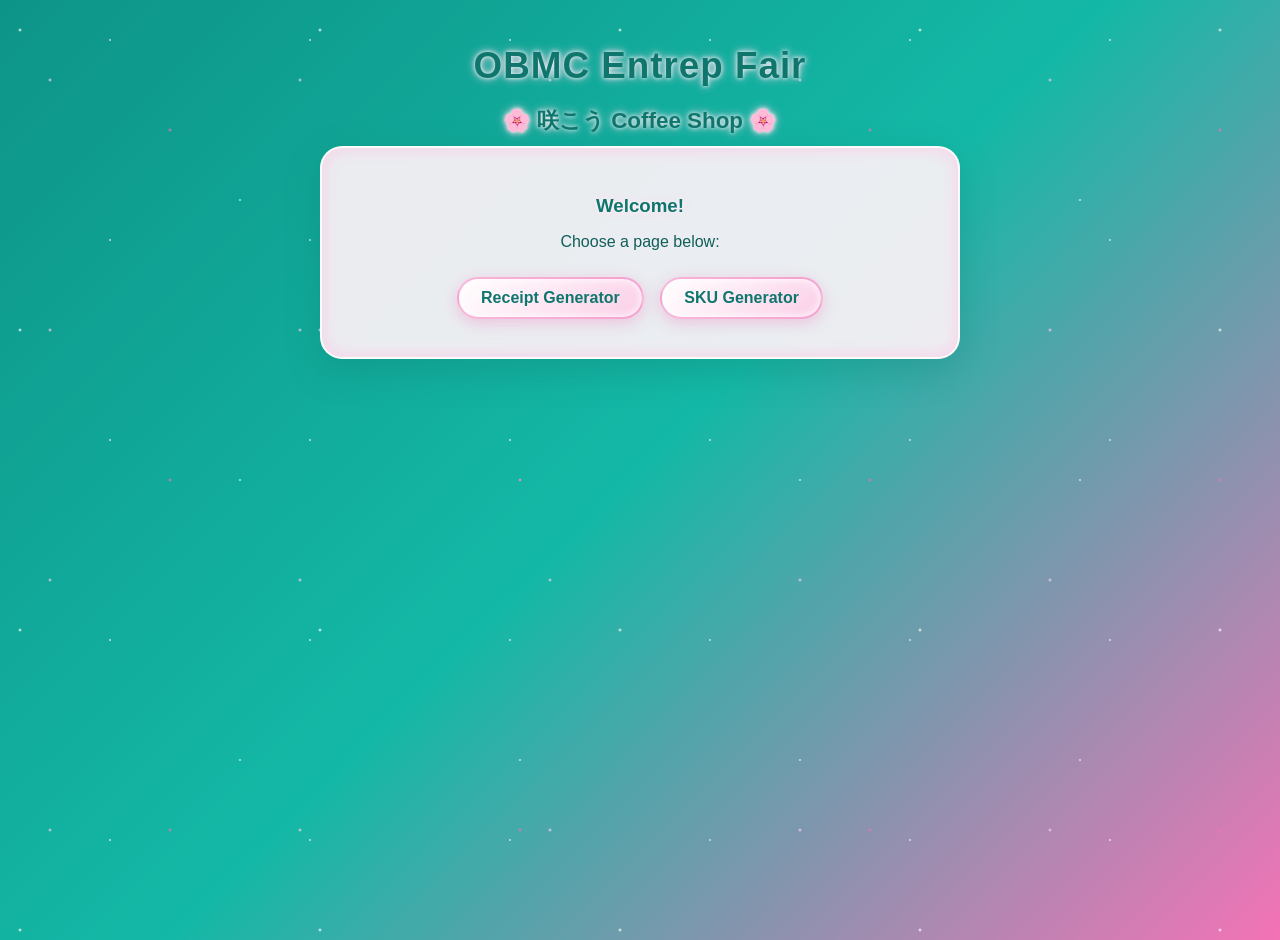
<file: index.html>
<!DOCTYPE html>
<html lang="en">

<head>
    <meta charset="UTF-8">
    <title>OBMC Entrep Fair - ICT 10 1st QTR Project </title>
    <link rel="stylesheet" href="style.css">
</head>

<body>
    <!-- Website heading -->
    <h1>OBMC Entrep Fair</h1>
        <h2> 🌸 咲こう Coffee Shop 🌸</h2>
        <div class="container">
            <h3>Welcome!</h3>
            <p>Choose a page below:</p>

            <a href="receipt.html" class="button">Receipt Generator</a>
            <a href="sku.html" class="button">SKU Generator</a>

        </div>
</body>
</html>
</file>
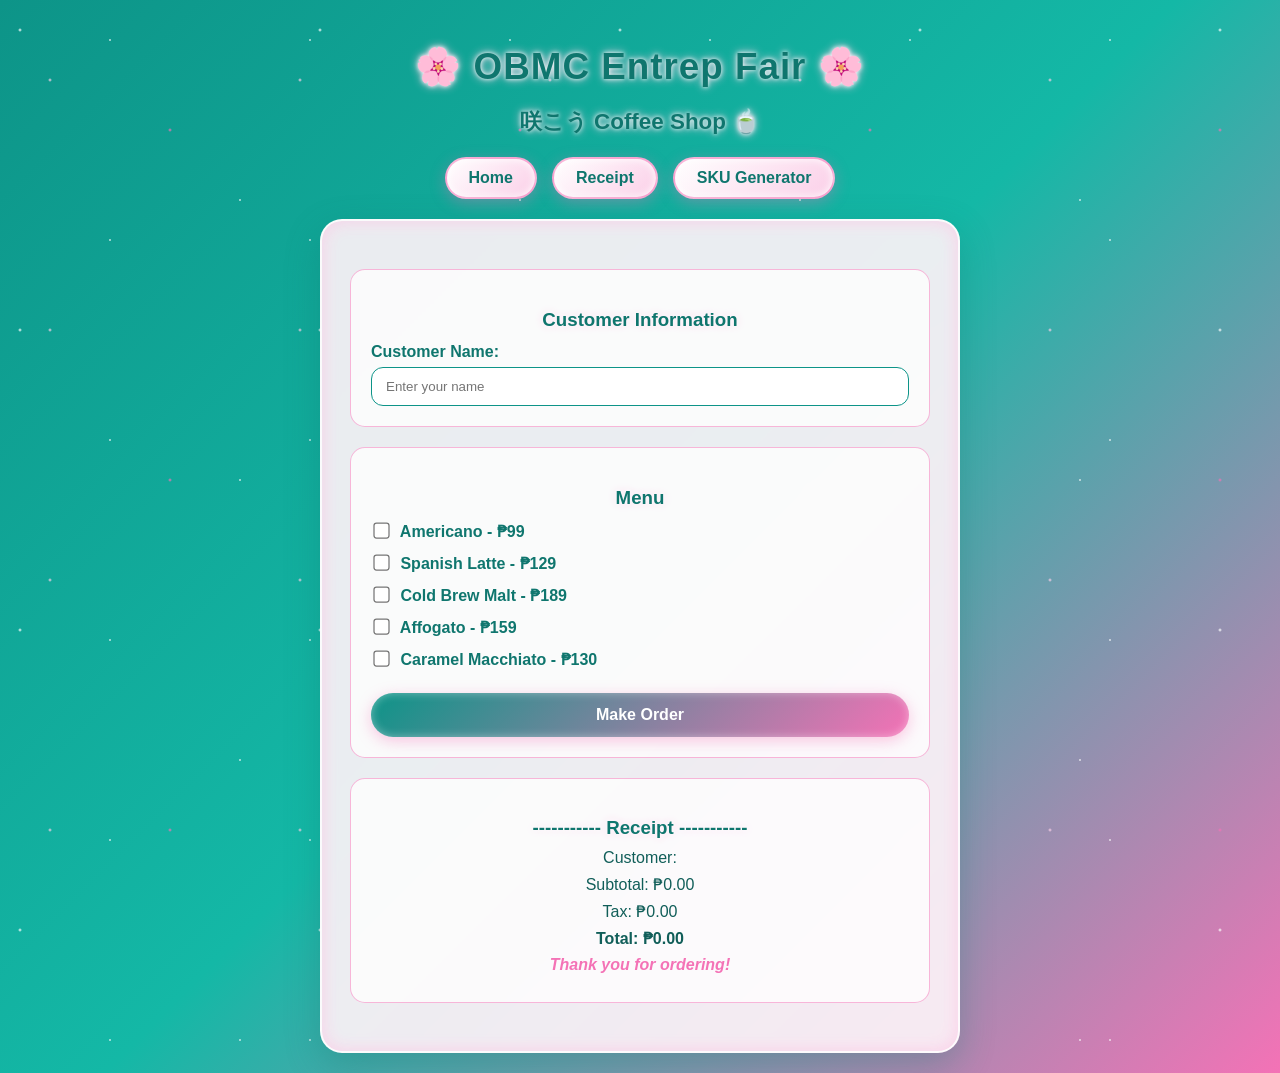
<file: receipt.html>
<!DOCTYPE html>
<html lang="en">

<head>
    <meta charset="UTF-8">
    <link rel="stylesheet"
      href="https://pyscript.net/releases/2026.7.3/core.css">
    <script type="module"
      src="https://pyscript.net/releases/2026.7.3/core.js"></script>
    <title>Receipt Generator</title>
    <link rel="stylesheet" href="style.css">
</head>
<body>
    <h1>🌸 OBMC Entrep Fair 🌸</h1>
    <h2> 咲こう Coffee Shop 🍵</h2>
    <nav>
        <a href="index.html">Home</a>
        <a href="receipt.html">Receipt</a>
        <a href="sku.html">SKU Generator</a>
    </nav>
    <div class="container">
        <!-- customer info -->
        <div class="menu">
            <h3>Customer Information</h3>
            <label for="customer">Customer Name:</label>
            <input type="text" id="customer"
              placeholder="Enter your name">
        </div>
        <div class="menu">
            <h3>Menu</h3>
            <label>
                <input type="checkbox" id="item1" value="100">
                Americano - ₱99
            </label>

            <label>
                <input type="checkbox" id="item2" value="140">
                Spanish Latte - ₱129
            </label>

            <label>
                <input type="checkbox" id="item3" value="175">
                Cold Brew Malt - ₱189
            </label>

            <label>
                <input type="checkbox" id="item4" value="140">
                Affogato - ₱159
            </label>

            <label>
                <input type="checkbox" id="item5" value="167">
                Caramel Macchiato - ₱130
            </label>

            <!-- creates order -->
            <button py-click="create_order">
                Make Order
            </button>
        </div>

        <div id="receipt">
            <h3>----------- Receipt -----------</h3>
            <p>Customer:
                <span id="customer_name"></span>
            </p>

            <p>Subtotal:
                ₱<span id="subtotal">0.00</span>
            </p>

            <p>Tax:
                ₱<span id="vat">0.00</span>
            </p>

            <p>
                <strong>
                    Total: ₱<span id="total">0.00</span>
                </strong>
            </p>

            <p class="thank-you">
                Thank you for ordering!
            </p>
        </div>
    </div>
    <script type="py">
from js import document

def create_order(event):
    customer = document.getElementById("customer").value
    subtotal = 0.0

    if document.getElementById("item1").checked:
        subtotal += float(document.getElementById("item1").value)

    if document.getElementById("item2").checked:
        subtotal += float(document.getElementById("item2").value)

    if document.getElementById("item3").checked:
        subtotal += float(document.getElementById("item3").value)

    if document.getElementById("item4").checked:
        subtotal += float(document.getElementById("item4").value)

    if document.getElementById("item5").checked:
        subtotal += float(document.getElementById("item5").value)

    vat = subtotal * 0.12
    total = subtotal + vat

    document.getElementById("customer_name").innerText = customer
    document.getElementById("subtotal").innerText = f"{subtotal:.2f}"
    document.getElementById("vat").innerText = f"{vat:.2f}"
    document.getElementById("total").innerText = f"{total:.2f}"

    document.getElementById("receipt").style.display = "block"
</script>
</body>
</html>
</file>
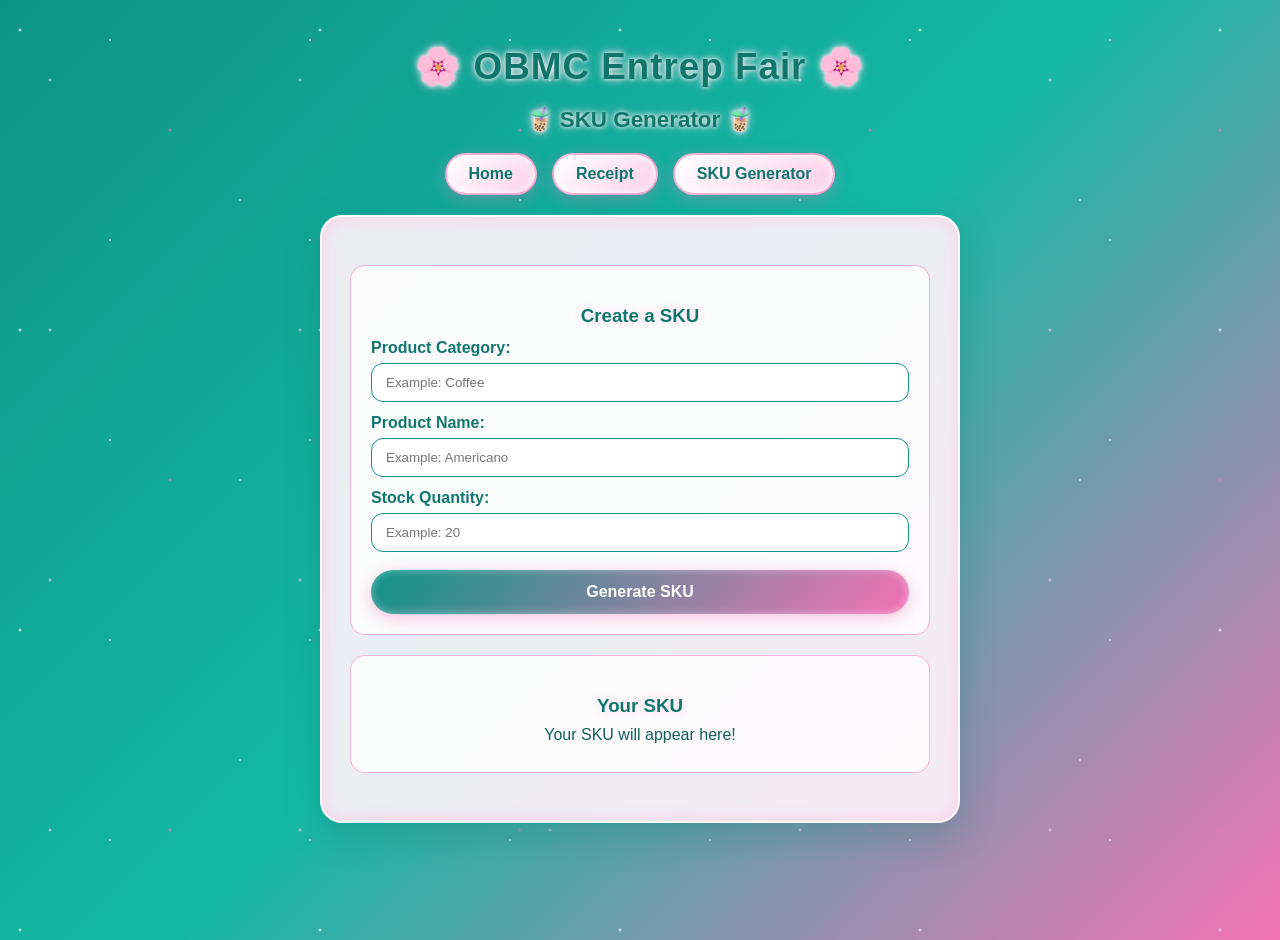
<file: sku.html>
<!DOCTYPE html>
<html lang="en">

<head>
    <meta charset="UTF-8">
    <link rel="stylesheet" href="https://pyscript.net/releases/2026.7.3/core.css">
    <script type="module" src="https://pyscript.net/releases/2026.7.3/core.js"></script>
    <title>SKU Generator</title>
    <link rel="stylesheet" href="style.css">
</head>

<body>
    <h1> 🌸 OBMC Entrep Fair 🌸</h1>
    <h2> 🧋 SKU Generator 🧋</h2>
    <nav>
        <a href="index.html">Home</a>
        <a href="receipt.html">Receipt</a>
        <a href="sku.html">SKU Generator</a>
    </nav>

    <div class="container">

        <!-- SKU input form -->
        <div class="menu">

            <h3>Create a SKU</h3>

            <label for="category">
                Product Category:
            </label>

            <input type="text"
              id="category"
              placeholder="Example: Coffee">

            <label for="product">
                Product Name:
            </label>

            <input type="text"
              id="product"
              placeholder="Example: Americano">

            <label for="stock">
                Stock Quantity:
            </label>

            <input type="number"
              id="stock"
              placeholder="Example: 20">
            <button py-click="generate_sku">
                Generate SKU
            </button>

        </div>

        <div id="sku_result">

            <h3>Your SKU</h3>

            <p id="sku">
                Your SKU will appear here!
            </p>
        </div>
    </div>
    <script type="py">
from js import document

def generate_sku(event):
    category = document.getElementById("category").value
    product = document.getElementById("product").value
    stock = document.getElementById("stock").value

    category_code = category.strip()[:3].upper()
    product_code = product.strip()[:3].upper()

    sku_text = f"{category_code}-{product_code}-{stock}"
    document.getElementById("sku").innerText = sku_text
</script>
</body>
</html>
</file>
<file: style.css>
:root {
    --teal-dark: #0f766e;
    --teal-main: #0d9488;
    --teal-light: #2dd4bf;
    --pink-soft: #fbcfe8;
    --pink-main: #f472b6;
    --pink-light: #fdf2f8;
    --card-bg: rgba(253, 242, 248, 0.92);
    --text-dark: #115e59;
    --border-pink: rgba(244, 114, 182, 0.5);
}

/* Animated Glitter & Dual-Tone Gradient Background */
body {
    margin: 0;
    padding: 20px;
    font-family: 'Segoe UI', Tahoma, Geneva, Verdana, sans-serif;
    color: var(--text-dark);
    min-height: 100vh;

    /* Background Gradient + Multi-layer Sparkle Effect */
    background-color: var(--teal-main);
    background-image:
        radial-gradient(2px 2px at 20px 30px, #ffffff, rgba(0,0,0,0)),
        radial-gradient(2px 2px at 50px 80px, var(--pink-soft), rgba(0,0,0,0)),
        radial-gradient(1.5px 1.5px at 110px 40px, #ffffff, rgba(0,0,0,0)),
        radial-gradient(2px 2px at 170px 130px, var(--pink-main), rgba(0,0,0,0)),
        radial-gradient(1.5px 1.5px at 240px 200px, #ffffff, rgba(0,0,0,0)),
        linear-gradient(135deg, #0d9488 0%, #14b8a6 50%, #f472b6 100%);

    background-repeat: repeat, repeat, repeat, repeat, repeat, no-repeat;
    background-size: 300px 300px, 250px 250px, 200px 200px, 350px 350px, 280px 280px, cover;
    animation: glitterSparkle 14s linear infinite;
}

@keyframes glitterSparkle {
    0% {
        background-position: 0 0, 0 0, 0 0, 0 0, 0 0, 0 0;
    }
    100% {
        background-position: 300px 600px, -250px 500px, 200px 400px, -350px 700px, 280px 560px, 0 0;
    }
}

/* Headings */
h1, h2, h3 {
    text-align: center;
    color: var(--teal-dark);
    text-shadow:
        0 0 4px rgba(255, 255, 255, 0.9),
        0 0 10px var(--pink-soft);
    margin-bottom: 0.6rem;
}

h1 {
    font-size: 2.3rem;
    letter-spacing: 1px;
}

h2 {
    font-size: 1.4rem;
}

/* Navigation & Button Links */
nav {
    display: flex;
    justify-content: center;
    gap: 15px;
    margin: 20px 0;
}

nav a, .button {
    display: inline-block;
    color: var(--teal-dark);
    text-decoration: none;
    font-weight: bold;
    padding: 10px 22px;
    border-radius: 25px;
    background: linear-gradient(135deg, #ffffff, var(--pink-soft));
    border: 2px solid var(--border-pink);
    box-shadow:
        0 4px 15px rgba(244, 114, 182, 0.35),
        inset 0 0 8px #ffffff;
    transition: all 0.3s ease;
}

nav a:hover, .button:hover {
    transform: translateY(-2px) scale(1.04);
    background: linear-gradient(135deg, var(--pink-soft), #ffffff);
    box-shadow:
        0 6px 20px rgba(13, 148, 136, 0.4),
        inset 0 0 12px #ffffff;
}

/* Home Page specific button spacing */
a.button {
    margin: 10px 6px;
    text-align: center;
}

/* Main Container Card */
.container {
    max-width: 580px;
    margin: 0 auto;
    padding: 28px;
    background: var(--card-bg);
    backdrop-filter: blur(8px);
    border-radius: 22px;
    border: 2px solid rgba(255, 255, 255, 0.8);
    box-shadow:
        0 12px 35px rgba(15, 118, 110, 0.3),
        inset 0 0 18px var(--pink-soft);
    text-align: center;
}

.menu, #receipt, #sku_result {
    margin: 20px 0;
    padding: 20px;
    background: rgba(255, 255, 255, 0.75);
    border-radius: 15px;
    border: 1.5px solid var(--border-pink);
}

/* Form Controls & Input Fields */
label {
    display: block;
    margin: 12px 0 6px;
    font-weight: 600;
    text-align: left;
    color: var(--teal-dark);
}

input[type="text"],
input[type="number"] {
    width: 100%;
    padding: 11px 14px;
    box-sizing: border-box;
    background: #ffffff;
    border: 1.5px solid var(--teal-main);
    border-radius: 12px;
    color: var(--teal-dark);
    outline: none;
    transition: all 0.3s ease;
}

input[type="text"]:focus,
input[type="number"]:focus {
    border-color: var(--pink-main);
    box-shadow: 0 0 10px var(--pink-soft);
}

input[type="checkbox"] {
    accent-color: var(--pink-main);
    transform: scale(1.25);
    margin-right: 8px;
    cursor: pointer;
}

/* Action Buttons */
button {
    width: 100%;
    margin-top: 18px;
    padding: 13px;
    font-size: 1rem;
    font-weight: bold;
    color: #ffffff;
    background: linear-gradient(135deg, var(--teal-main), var(--pink-main));
    border: none;
    border-radius: 22px;
    cursor: pointer;
    box-shadow:
        0 4px 15px rgba(244, 114, 182, 0.4),
        inset 0 0 10px rgba(255, 255, 255, 0.4);
    transition: all 0.3s ease;
}

button:hover {
    transform: scale(1.02);
    box-shadow:
        0 6px 20px rgba(13, 148, 136, 0.5),
        inset 0 0 15px rgba(255, 255, 255, 0.6);
}

/* Receipt Display */
#receipt p, #sku_result p {
    margin: 8px 0;
}

.thank-you {
    margin-top: 14px;
    font-style: italic;
    font-weight: bold;
    color: var(--pink-main);
}
</file>
